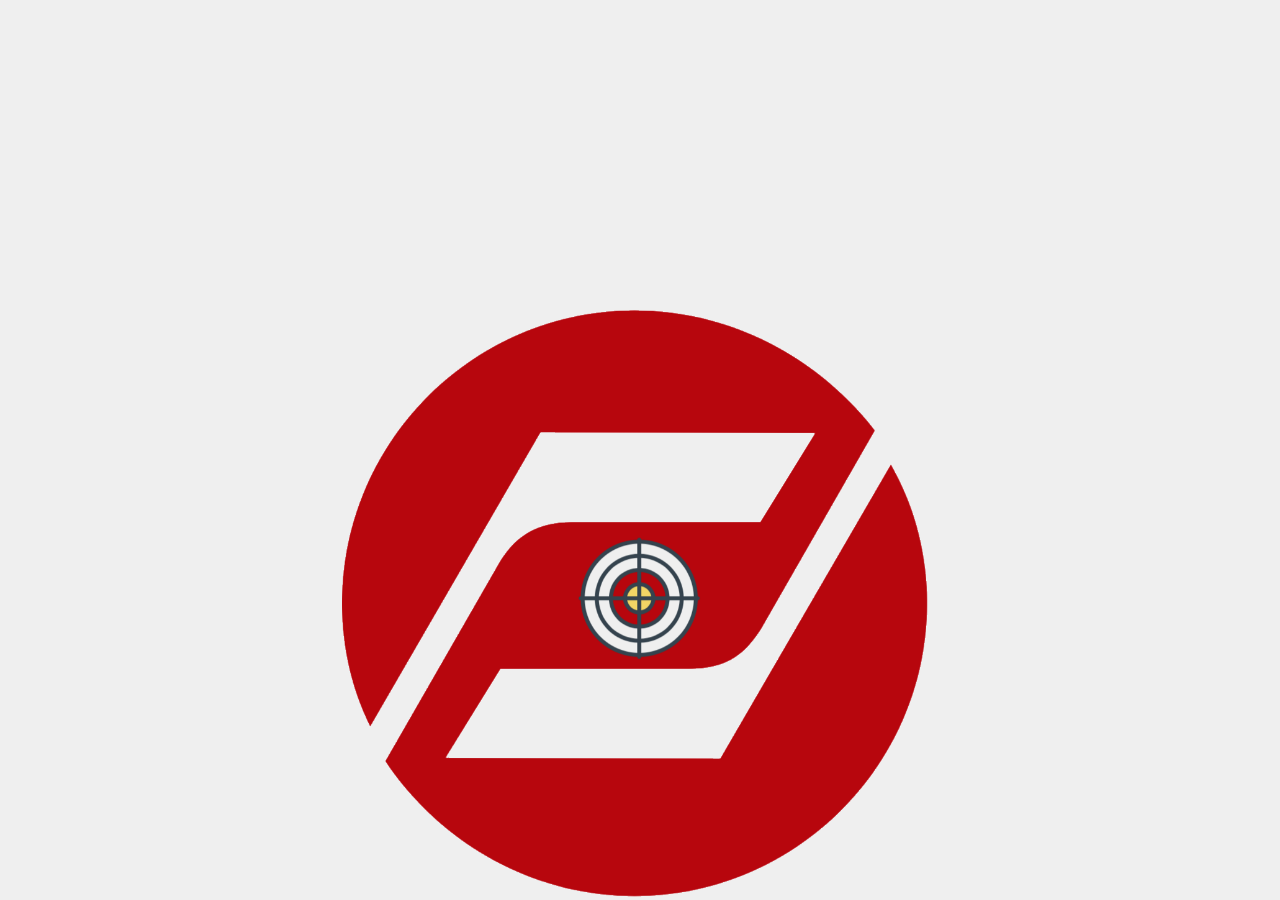
<file: index.html>
<!DOCTYPE html>
<html>
    <head>
        <meta charset="utf-8" />
        <title>Aim4Pass</title> 
        <link rel="stylesheet" href="./styles/bootstrap.min.css"></link>
        <link rel="stylesheet" type="text/css" href="./styles/a4p.css"></link>
        <link rel="stylesheet" type="text/css" href="./styles/russo-one.css"></link>
        <script type="text/javascript" src="./javascript/paho-mqtt.js"></script>
        <script type="text/javascript" src="./javascript/index.js"></script>
    </head>
    <body>
        <div class="container-fluid">
            <div class="row align-items-start home-header">
                <div class="col">
                </div>
                <div class="col-8">
                    <a href="home.html"><img src="images/A4P_Logo_Red.png" id="logo_main"></a>
                </div>
                <div class="col">
                </div>
            </div>
        </div>
    </body>
</html>
</file>
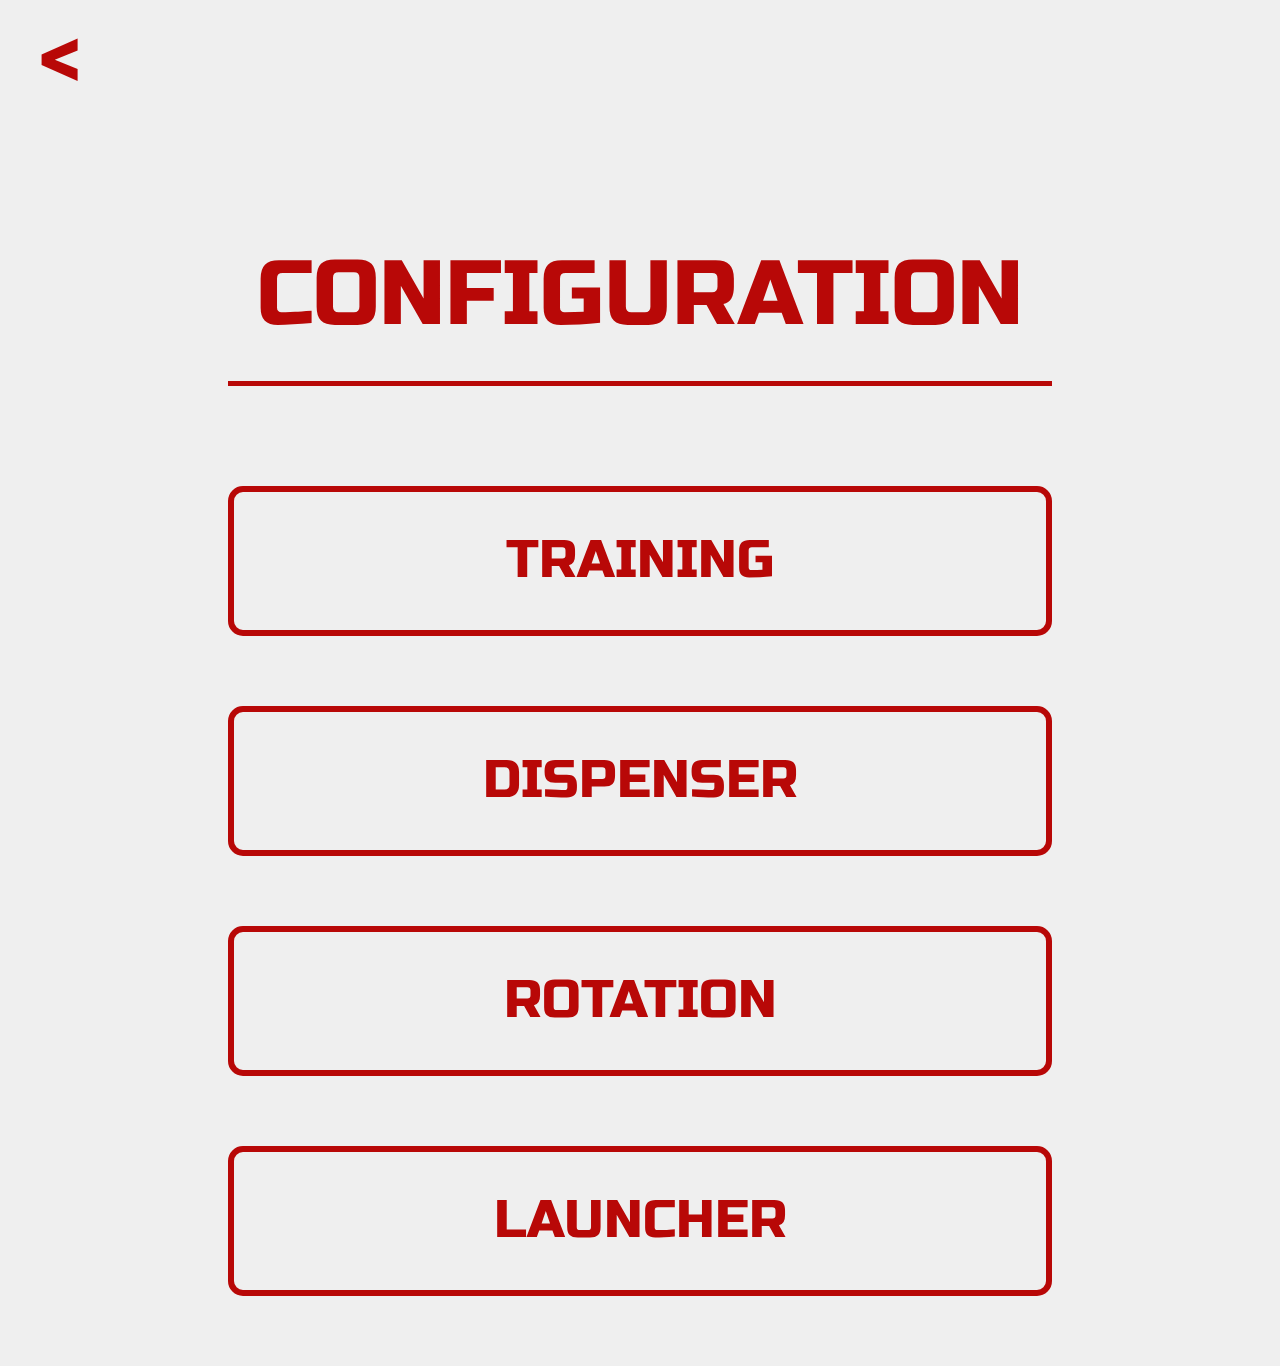
<file: configuration.html>
<!DOCTYPE html>
<html>
    <head>
        <meta charset="utf-8" />
        <title>Aim4Pass</title> 
        <link rel="stylesheet" href="./styles/bootstrap.min.css"></link>
        <link rel="stylesheet" type="text/css" href="./styles/a4p.css"></link>
        <link rel="stylesheet" type="text/css" href="./styles/russo-one.css"></link>
        <script type="text/javascript" src="./javascript/paho-mqtt.js"></script>
        <script type="text/javascript" src="./javascript/index.js"></script>
    </head>
    <body>
        <div class="container-fluid">
            <div class="row align-items-start">
                <div class="col">
                    <button type="button" id="configuration_back_btn" class="btn-back" onClick="onConfigurationBtnClick()"><</button>
                </div>
                <div class="col-8">
                </div>
                <div class="col">
                </div>
            </div>
            <div class="row align-items-center">
                <div class="col">
                </div>
                <div class="col-8">
                    <div class="header"><span class="text-overflow-center">Configuration</span></div>
                </div>
                <div class="col">
                </div>
            </div>
            <div class="row align-items-center">
                <div class="col">
                </div>
                <div class="col-8">
                    <button type="button" id="configuration_training_btn" class="btn-default" onClick="onConfigurationTrainingBtnClick()">Training</button>
                </div>
                <div class="col">
                </div>
            </div>
            <div class="row align-items-center">
                <div class="col">
                </div>
                <div class="col-8">
                    <button type="button" id="configuration_dispenser_btn" class="btn-default" onClick="onConfigurationDispenserBtnClick()">Dispenser</button>
                </div>
                <div class="col">
                </div>
            </div>
            <div class="row align-items-center">
                <div class="col">
                </div>
                <div class="col-8">
                    <button type="button" id="configuration_rotation_btn" class="btn-default" onClick="onConfigurationRotationBtnClick()">Rotation</button>
                </div>
                <div class="col">
                </div>
            </div>
            <div class="row align-items-end">
                <div class="col">
                </div>
                <div class="col-8">
                    <button type="button" id="configuration_launcher_btn" class="btn-default" onClick="onConfigurationLauncherBtnClick()">Launcher</button>
                </div>
                <div class="col">
                </div>
            </div>
        </div>
    </body>
</html>
</file>
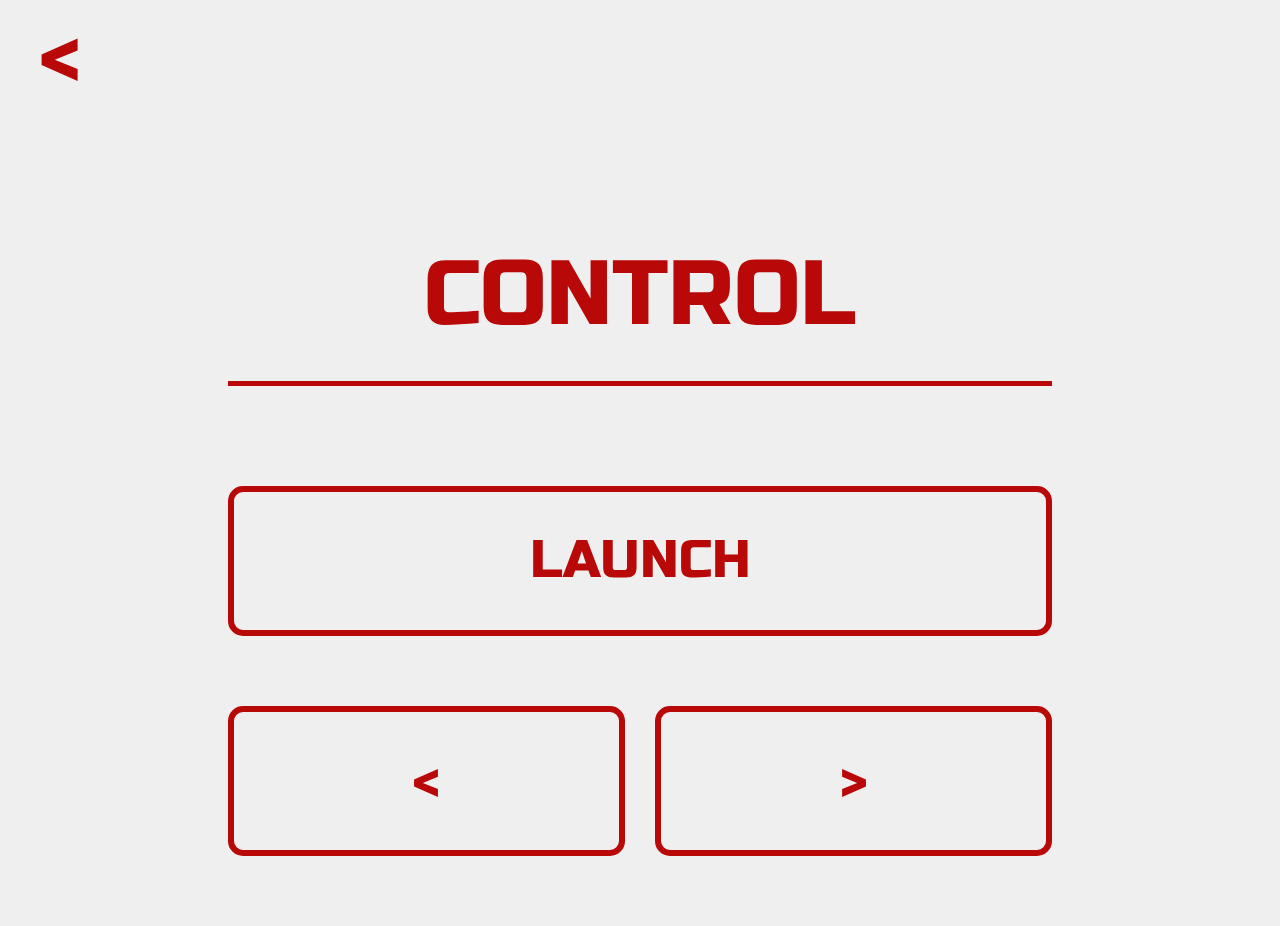
<file: control.html>
<!DOCTYPE html>
<html>
    <head>
        <meta charset="utf-8" />
        <title>Aim4Pass</title> 
        <link rel="stylesheet" href="./styles/bootstrap.min.css"></link>
        <link rel="stylesheet" type="text/css" href="./styles/a4p.css"></link>
        <link rel="stylesheet" type="text/css" href="./styles/russo-one.css"></link>
        <script type="text/javascript" src="./javascript/paho-mqtt.js"></script>
        <script type="text/javascript" src="./javascript/index.js"></script>
    </head>
    <body>
        <div class="container-fluid">
            <div class="row align-items-start">
                <div class="col">
                    <button type="button" id="control_back_btn" class="btn-back" onClick="onControlBackBtnClick()"><</button>
                </div>
                <div class="col-8">
                </div>
                <div class="col">
                </div>
            </div>
            <div class="row align-items-center">
                <div class="col">
                </div>
                <div class="col-8">
                    <div class="header">Control</div>
                </div>
                <div class="col">
                </div>
              </div>
            <div class="row align-items-center">
                <div class="col">
                </div>
                <div class="col-8">
                    <button type="button" id="control_launch_btn" class="btn-default" onClick="onControlLaunchBtnClick()">Launch</button>
                </div>
                <div class="col">
                </div>
            </div>
            <div class="row align-items-end">
                <div class="col">
                </div>
                <div class="col-4">
                    <button type="button" id="control_left_btn" class="btn-default" onClick="onControlLeftBtnClick()"><</button>
                </div>
                <div class="col-4">
                    <button type="button" id="control_right_btn" class="btn-default" onClick="onControlRightBtnClick()">></button>
                </div>
                <div class="col">
                </div>
            </div>
        </div>
    </body>
</html>
</file>
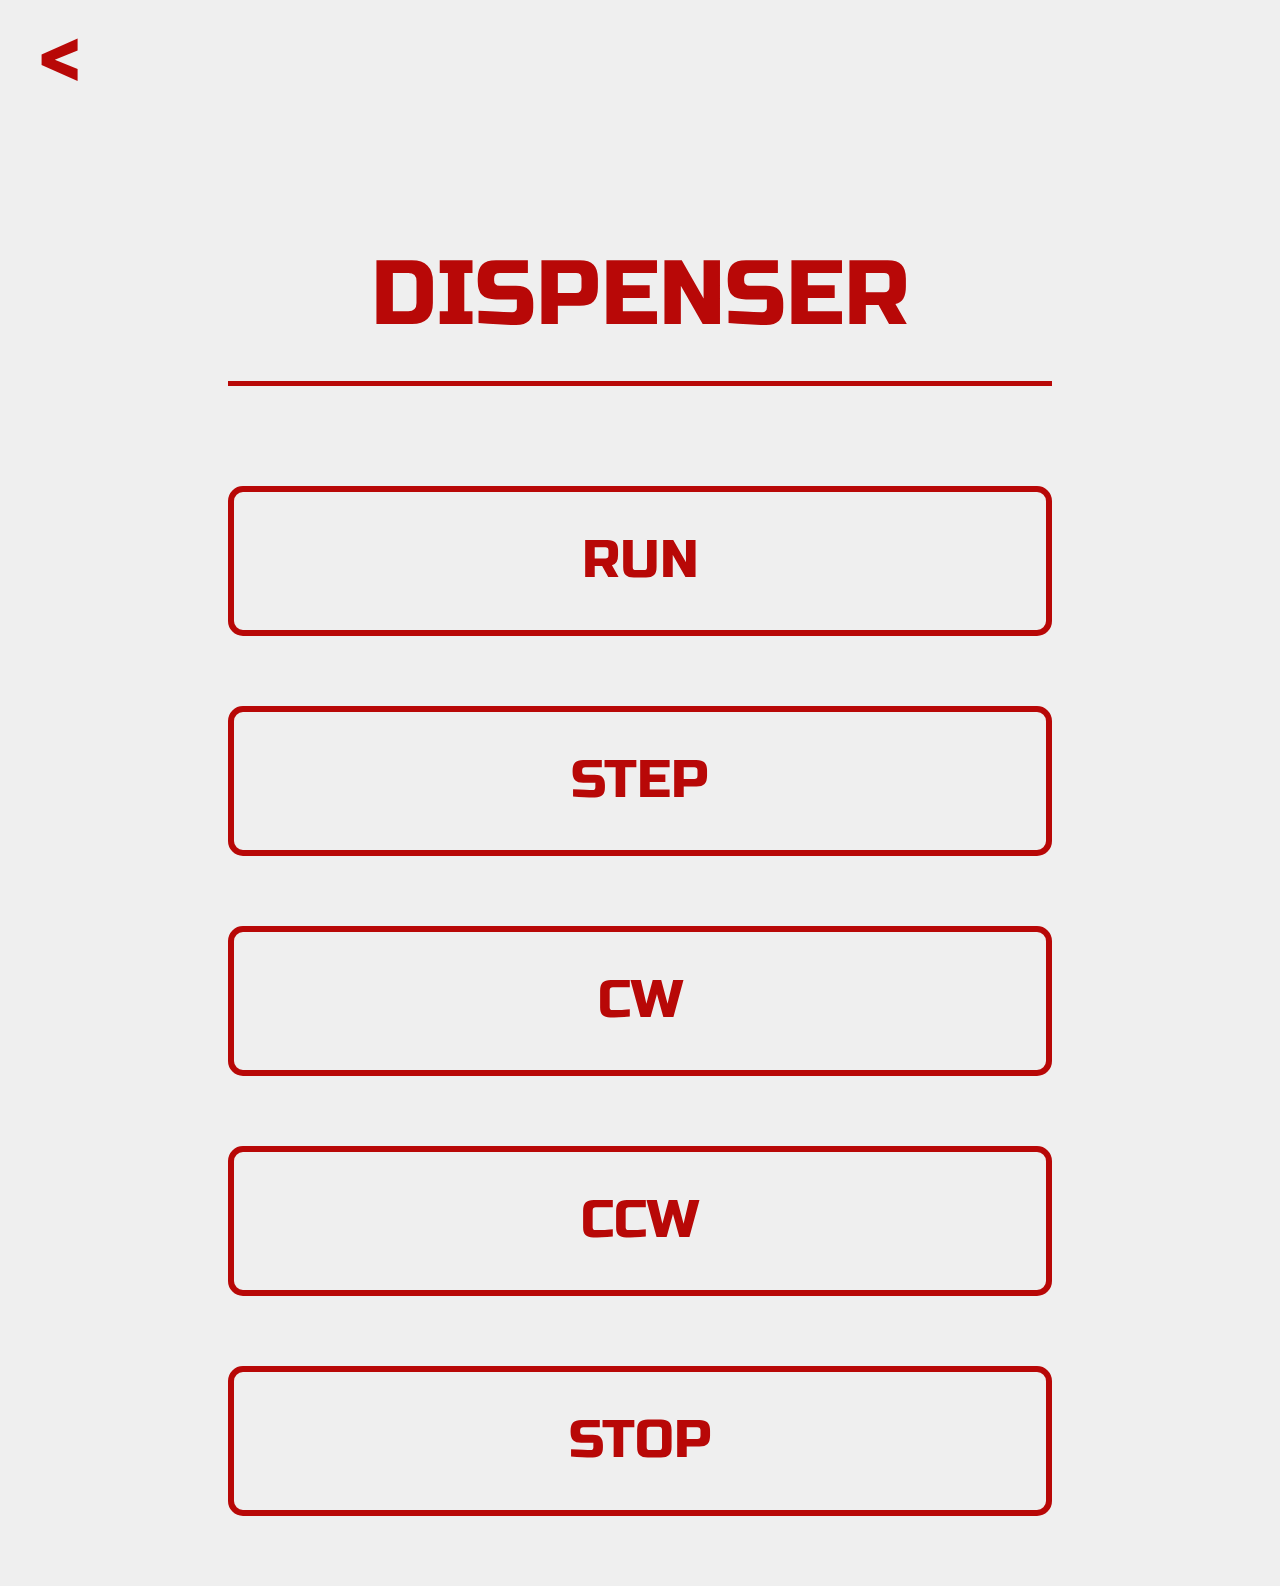
<file: dispenser.html>
<!DOCTYPE html>
<html>
    <head>
        <meta charset="utf-8" />
        <title>Aim4Pass</title> 
        <link rel="stylesheet" href="./styles/bootstrap.min.css"></link>
        <link rel="stylesheet" type="text/css" href="./styles/a4p.css"></link>
        <link rel="stylesheet" type="text/css" href="./styles/russo-one.css"></link>
        <script type="text/javascript" src="./javascript/paho-mqtt.js"></script>
        <script type="text/javascript" src="./javascript/index.js"></script>
    </head>
    <body>
        <div class="container-fluid">
            <div class="row align-items-start">
                <div class="col">
                    <button type="button" id="dispenser_back_btn" class="btn-back" onClick="onDispenserBackBtnClick()"><</button>
                </div>
                <div class="col-8">
                </div>
                <div class="col">
                </div>
            </div>
            <div class="row align-items-center">
                <div class="col">
                </div>
                <div class="col-8">
                    <div class="header">Dispenser</div>
                </div>
                <div class="col">
                </div>
            </div>
            <div class="row align-items-center">
                <div class="col">
                </div>
                <div class="col-8">
                    <button type="button" id="dispenser_run_btn" class="btn-default" onClick="onDispenserRunBtnClick()">Run</button>
                </div>
                <div class="col">
                </div>
            </div>
            <div class="row align-items-center">
                <div class="col">
                </div>
                <div class="col-8">
                    <button type="button" id="dispenser_step_btn" class="btn-default" onClick="onDispenserStepBtnClick()">Step</button>
                </div>
                <div class="col">
                </div>
            </div>
            <div class="row align-items-center">
                <div class="col">
                </div>
                <div class="col-8">
                    <button type="button" id=dispenser_cw_btn" class="btn-default" onClick="onDispenserCWBtnClick()">CW</button>
                </div>
                <div class="col">
                </div>
            </div>
            <div class="row align-items-center">
                <div class="col">
                </div>
                <div class="col-8">
                    <button type="button" id=dispenser_ccw_btn" class="btn-default" onClick="onDispenserCCWBtnClick()">CCW</button>
                </div>
                <div class="col">
                </div>
            </div>
            <div class="row align-items-end">
                <div class="col">
                </div>
                <div class="col-8">
                    <button type="button" id="dispenser_stop_btn" class="btn-default" onClick="onDispenserStopBtnClick()">Stop</button>
                </div>
                <div class="col">
                </div>
            </div>
        </div>
    </body>
</html>
</file>
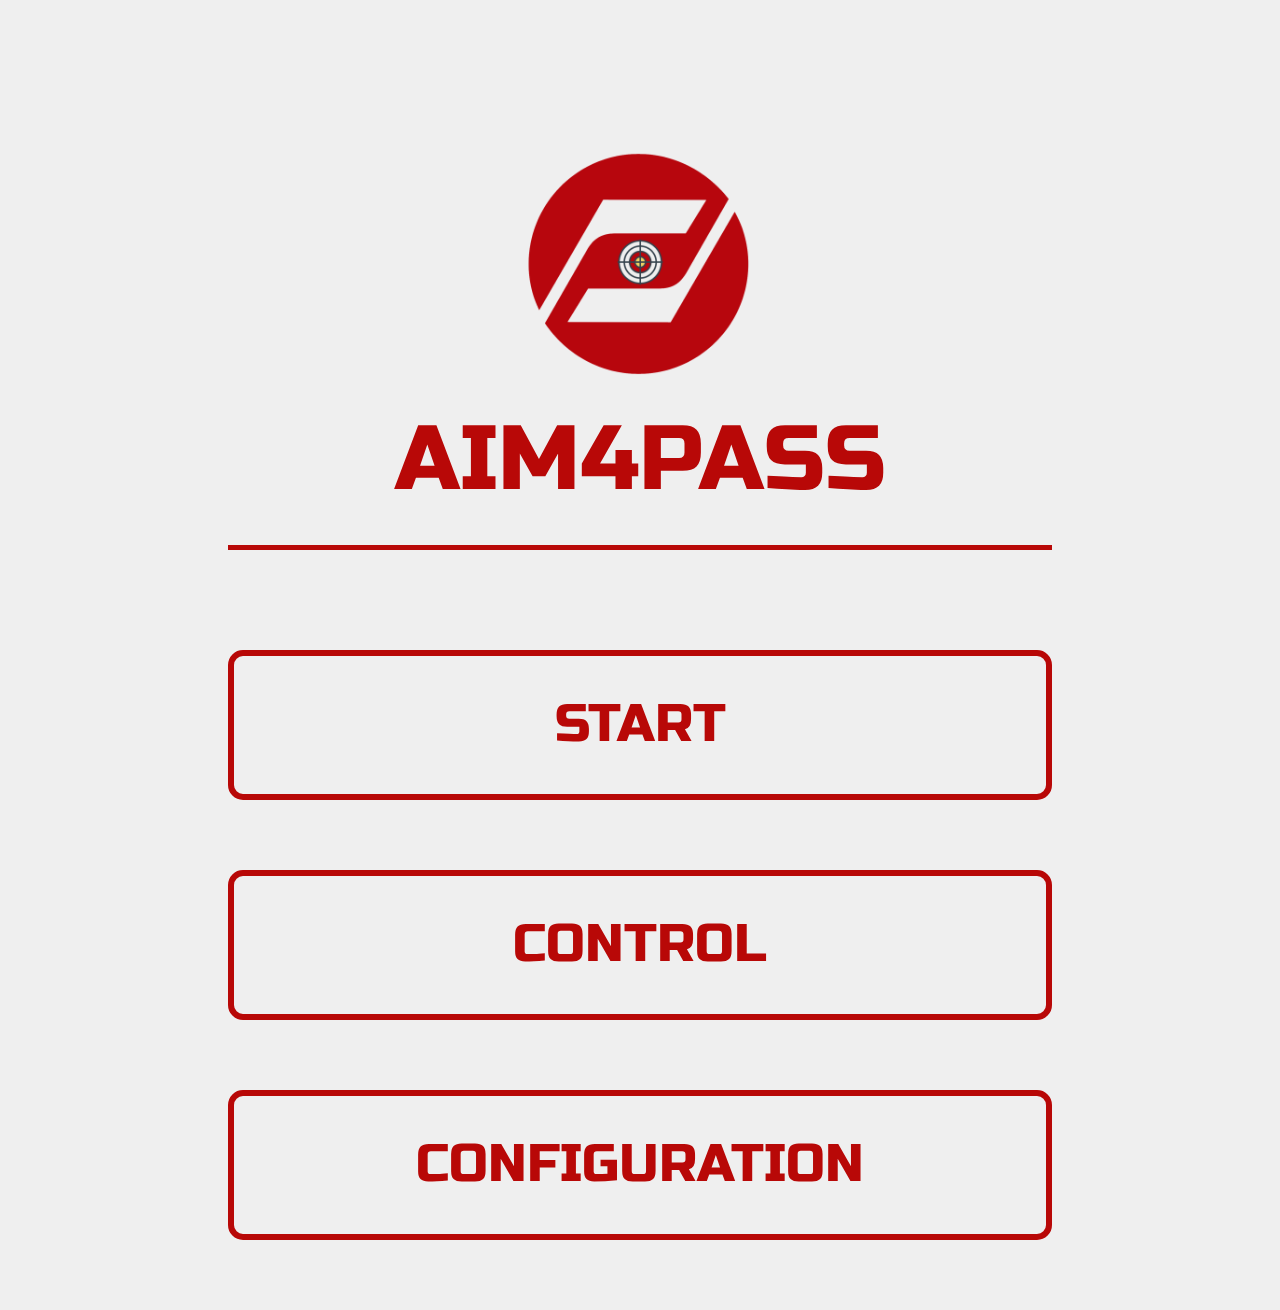
<file: home.html>
<!DOCTYPE html>
<html>
    <head>
        <meta charset="utf-8" />
        <title>Aim4Pass</title> 
        <link rel="stylesheet" href="./styles/bootstrap.min.css"></link>
        <link rel="stylesheet" type="text/css" href="./styles/a4p.css"></link>
        <link rel="stylesheet" type="text/css" href="./styles/russo-one.css"></link>
        <script type="text/javascript" src="./javascript/paho-mqtt.js"></script>
        <script type="text/javascript" src="./javascript/index.js"></script>
    </head>
    <body>
        <div class="container-fluid">
            <div class="row align-items-start">
                <div class="col">
                </div>
                <div class="col-8">
                    <div class="header">
                        <a href="home.html"><img src="images/A4P_Logo_Red.png" id="logo"></a>
                        Aim4Pass
                    </div>
                </div>
                <div class="col">
                </div>
              </div>
            <div class="row align-items-center">
                <div class="col">
                </div>
                <div class="col-8">
                    <button type="button" id="home_start_btn" class="btn-default" onClick="onHomeStartBtnClick()">Start</button>
                </div>
                <div class="col">
                </div>
            </div>
            <div class="row align-items-center">
                <div class="col">
                </div>
                <div class="col-8">
                    <button type="button" id="home_control_btn" class="btn-default" onClick="onHomeControlBtnClick()">Control</button>
                </div>
                <div class="col">
                </div>
            </div>
            <div class="row align-items-end">
                <div class="col">
                </div>
                <div class="col-8">
                    <button type="button" id="home_configurtion_btn" class="btn-default" onClick="onHomeConfigurationBtnClick()">Configuration</button>
                </div>
                <div class="col">
                </div>
            </div>
        </div>
    </body>
</html>
</file>
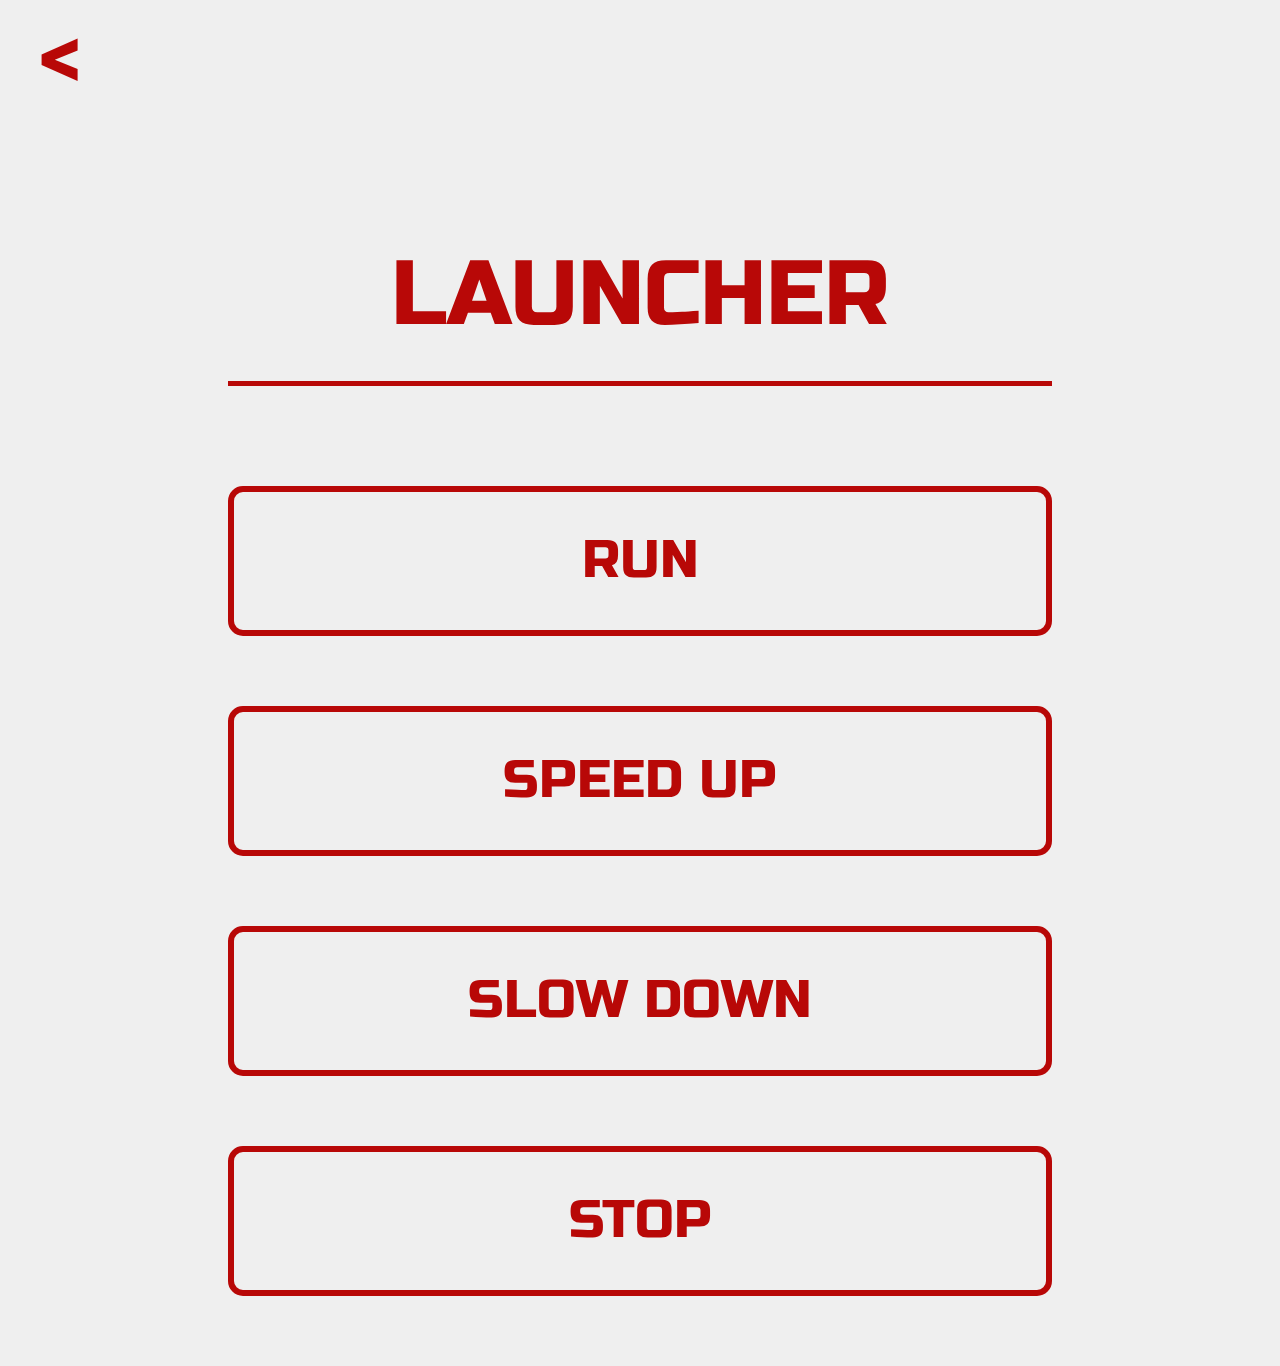
<file: launcher.html>
<!DOCTYPE html>
<html>
    <head>
        <meta charset="utf-8" />
        <title>Aim4Pass</title> 
        <link rel="stylesheet" href="./styles/bootstrap.min.css"></link>
        <link rel="stylesheet" type="text/css" href="./styles/a4p.css"></link>
        <link rel="stylesheet" type="text/css" href="./styles/russo-one.css"></link>
        <script type="text/javascript" src="./javascript/paho-mqtt.js"></script>
        <script type="text/javascript" src="./javascript/index.js"></script>
    </head>
    <body>
        <div class="container-fluid">
            <div class="row align-items-start">
                <div class="col">
                    <button type="button" id="launcher_back_btn" class="btn-back" onClick="onLauncherBackBtnClick()"><</button>
                </div>
                <div class="col-8">
                </div>
                <div class="col">
                    <div id="connection"></div>
                </div>
            </div>
            <div class="row align-items-center">
                <div class="col">
                </div>
                <div class="col-8">
                    <div class="header">Launcher</div>
                </div>
                <div class="col">
                </div>
            </div>
            <div class="row align-items-center">
                <div class="col">
                </div>
                <div class="col-8">
                    <button type="button" id="launcher_run_btn" class="btn-default" onClick="onLauncherRunBtnClick()">Run</button>
                </div>
                <div class="col">
                </div>
            </div>
            <div class="row align-items-center">
                <div class="col">
                </div>
                <div class="col-8">
                    <button type="button" id="launcher_up_btn" class="btn-default" onClick="onLauncherUpBtnClick()">Speed Up</button>
                </div>
                <div class="col">
                </div>
            </div>
            <div class="row align-items-center">
                <div class="col">
                </div>
                <div class="col-8">
                    <button type="button" id=launcher_down_btn" class="btn-default" onClick="onLauncherDownBtnClick()">Slow Down</button>
                </div>
                <div class="col">
                </div>
            </div>
            <div class="row align-items-end">
                <div class="col">
                </div>
                <div class="col-8">
                    <button type="button" id="launcher_stop_btn" class="btn-default" onClick="onLauncherStopBtnClick()">Stop</button>
                </div>
                <div class="col">
                    <div class="speed_indicator"></div>
                </div>
            </div>
        </div>
    </body>
</html>
</file>
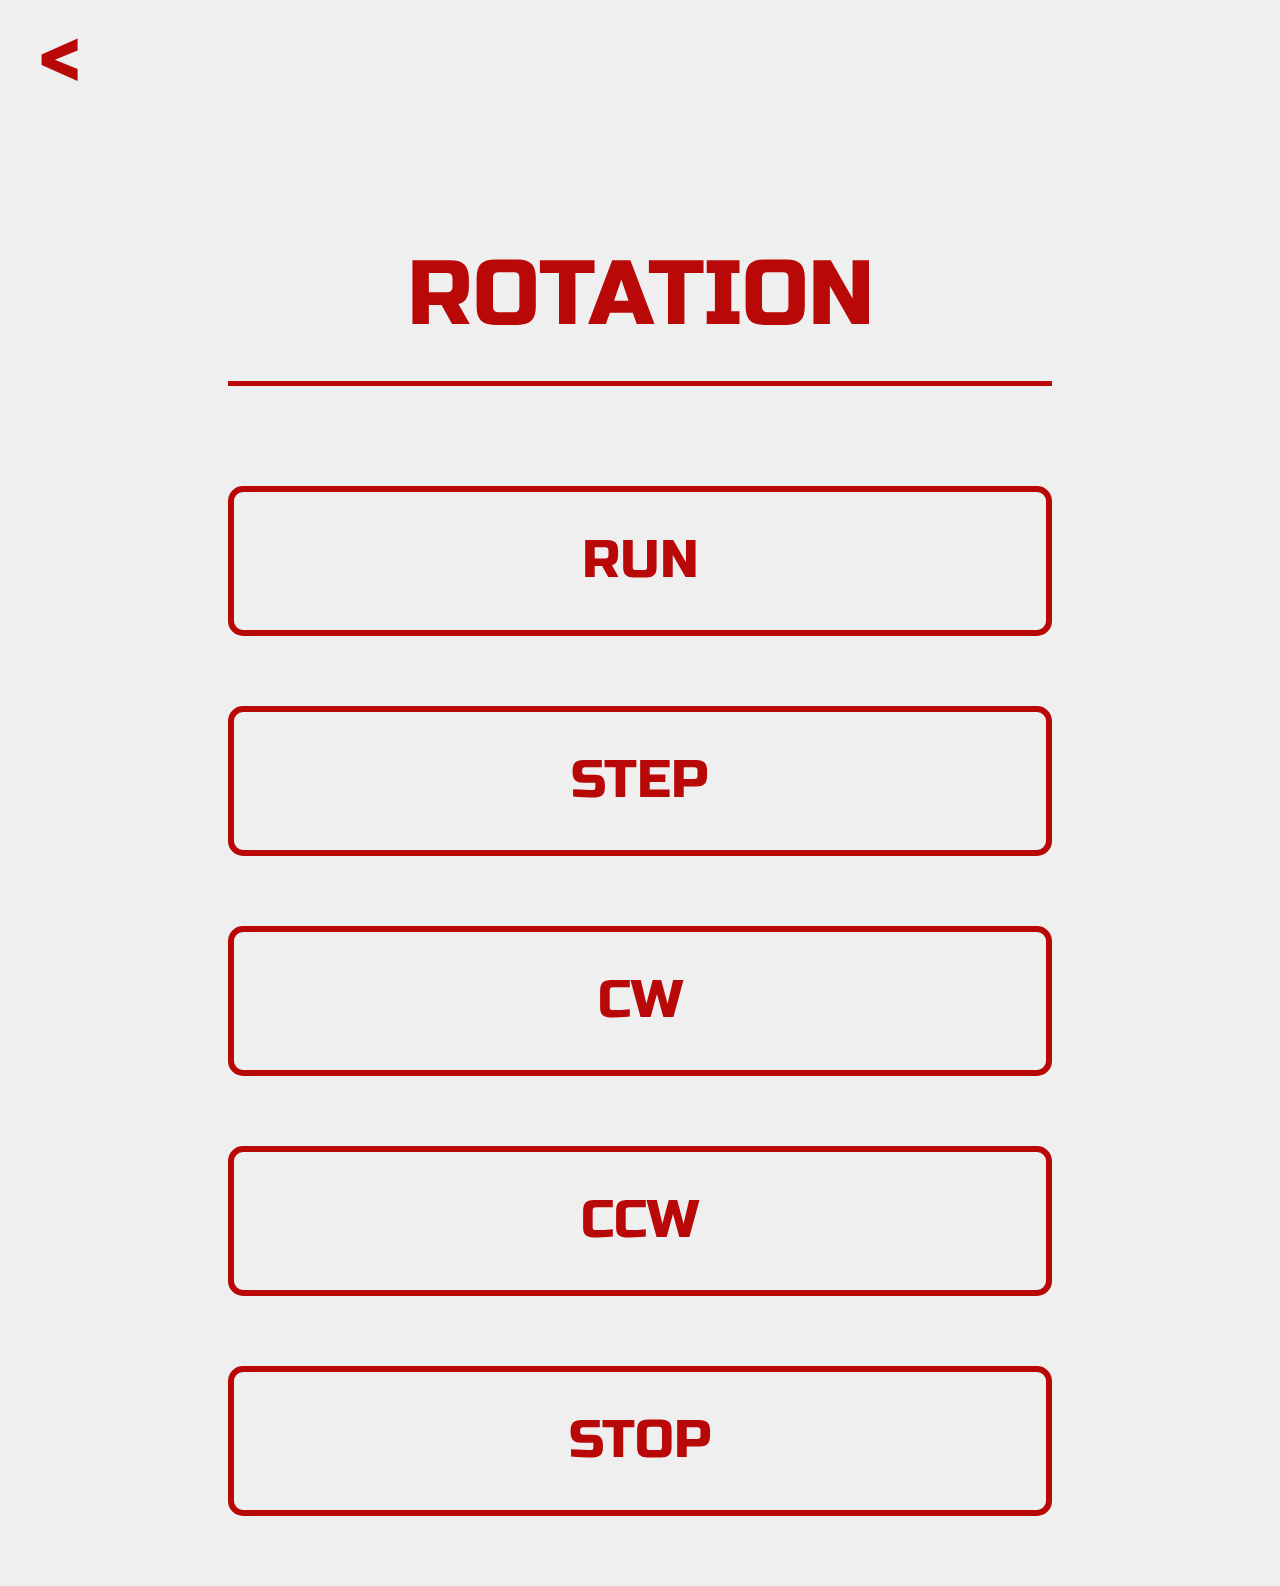
<file: rotation.html>
<!DOCTYPE html>
<html>
    <head>
        <meta charset="utf-8" />
        <title>Aim4Pass</title> 
        <link rel="stylesheet" href="./styles/bootstrap.min.css"></link>
        <link rel="stylesheet" type="text/css" href="./styles/a4p.css"></link>
        <link rel="stylesheet" type="text/css" href="./styles/russo-one.css"></link>
        <script type="text/javascript" src="./javascript/paho-mqtt.js"></script>
        <script type="text/javascript" src="./javascript/index.js"></script>
    </head>
    <body>
        <div class="container-fluid">
            <div class="row align-items-start">
                <div class="col">
                    <button type="button" id="rotation_back_btn" class="btn-back" onClick="onRotationBackBtnClick()"><</button>
                </div>
                <div class="col-8">
                </div>
                <div class="col">
                </div>
            </div>
            <div class="row align-items-center">
                <div class="col">
                </div>
                <div class="col-8">
                    <div class="header">Rotation</div>
                </div>
                <div class="col">
                </div>
            </div>
            <div class="row align-items-center">
                <div class="col">
                </div>
                <div class="col-8">
                    <button type="button" id="rotation_run_btn" class="btn-default" onClick="onRotationRunBtnClick()">Run</button>
                </div>
                <div class="col">
                </div>
            </div>
            <div class="row align-items-center">
                <div class="col">
                </div>
                <div class="col-8">
                    <button type="button" id="rotation_step_btn" class="btn-default" onClick="onRotationStepBtnClick()">Step</button>
                </div>
                <div class="col">
                </div>
            </div>
            <div class="row align-items-center">
                <div class="col">
                </div>
                <div class="col-8">
                    <button type="button" id=rotation_cw_btn" class="btn-default" onClick="onRotationCWBtnClick()">CW</button>
                </div>
                <div class="col">
                </div>
            </div>
            <div class="row align-items-center">
                <div class="col">
                </div>
                <div class="col-8">
                    <button type="button" id=rotation_ccw_btn" class="btn-default" onClick="onRotationCCWBtnClick()">CCW</button>
                </div>
                <div class="col">
                </div>
            </div>
            <div class="row align-items-end">
                <div class="col">
                </div>
                <div class="col-8">
                    <button type="button" id="rotation_stop_btn" class="btn-default" onClick="onRotationStopBtnClick()">Stop</button>
                </div>
                <div class="col">
                </div>
            </div>
        </div>
    </body>
</html>
</file>
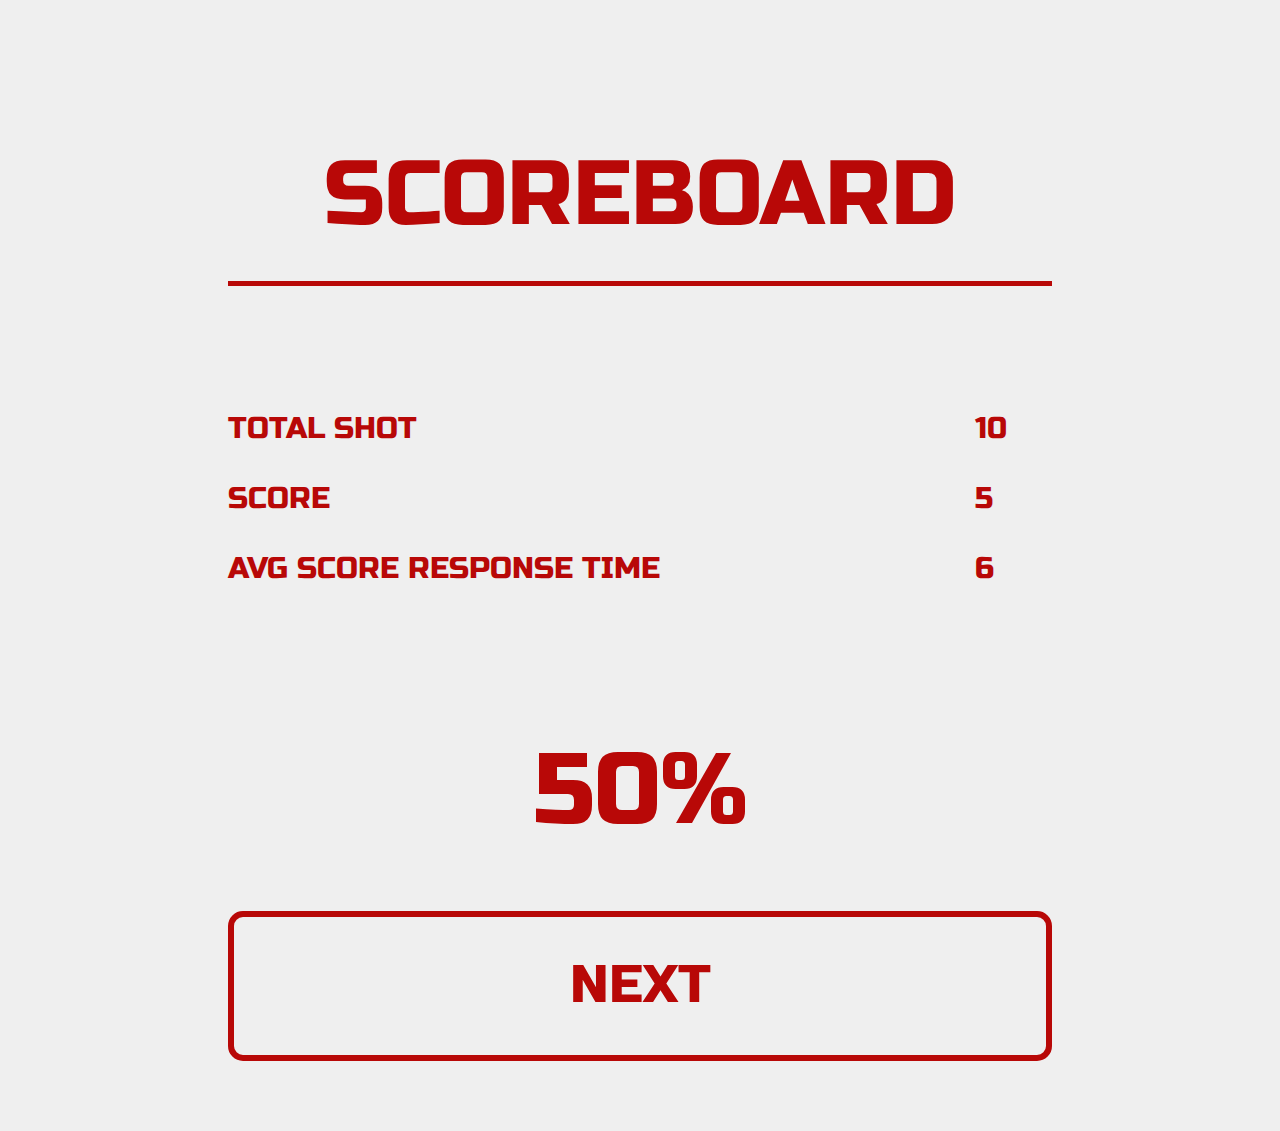
<file: scoreboard.html>
<!DOCTYPE html>
<html>
    <head>
        <meta charset="utf-8" />
        <title>Aim4Pass</title> 
        <link rel="stylesheet" href="./styles/bootstrap.min.css"></link>
        <link rel="stylesheet" type="text/css" href="./styles/a4p.css"></link>
        <link rel="stylesheet" type="text/css" href="./styles/russo-one.css"></link>
        <script type="text/javascript" src="./javascript/paho-mqtt.js"></script>
        <script type="text/javascript" src="./javascript/index.js"></script>
    </head>
    <body>
        <div class="container-fluid">
            <div class="row align-items-start">
                <div class="col">
                </div>
                <div class="col-8">
                    <div class="header">Scoreboard</div>
                </div>
                <div class="col">
                </div>
              </div>
            <div class="row align-items-center label">
                <div class="col">
                </div>
                <div class="col-7">
                    <div>Total Shot</div>
                </div>
                <div class="col-1">
                    <div id="total_shot_label">10</div>
                </div>
                <div class="col">
                </div>
            </div>
            <div class="row align-items-center label">
                <div class="col">
                </div>
                <div class="col-7">
                    <div>Score</div>
                </div>
                <div class="col-1">
                    <div id="score_label">5</div>
                </div>
                <div class="col">
                </div>
            </div>
            <div class="row align-items-center label">
                <div class="col">
                </div>
                <div class="col-7">
                    <div>Avg Score Response Time</div>
                </div>
                <div class="col-1">
                    <div id="score_time_label">6</div>
                </div>
                <div class="col">
                </div>
            </div>
            <div class="row align-items-center label">
                <div class="col">
                </div>
                <div class="col-8">
                    <div id="score_percent_label">50%</div>
                </div>
                <div class="col">
                </div>
            </div>
            <div class="row align-items-end">
                <div class="col">
                </div>
                <div class="col-8">
                    <button type="button" id="scoreboard_next_btn" class="btn-default" onClick="onScoreboardNextBtnClick()">Next</button>
                </div>
                <div class="col">
                </div>
            </div>
        </div>
    </body>
</html>
</file>
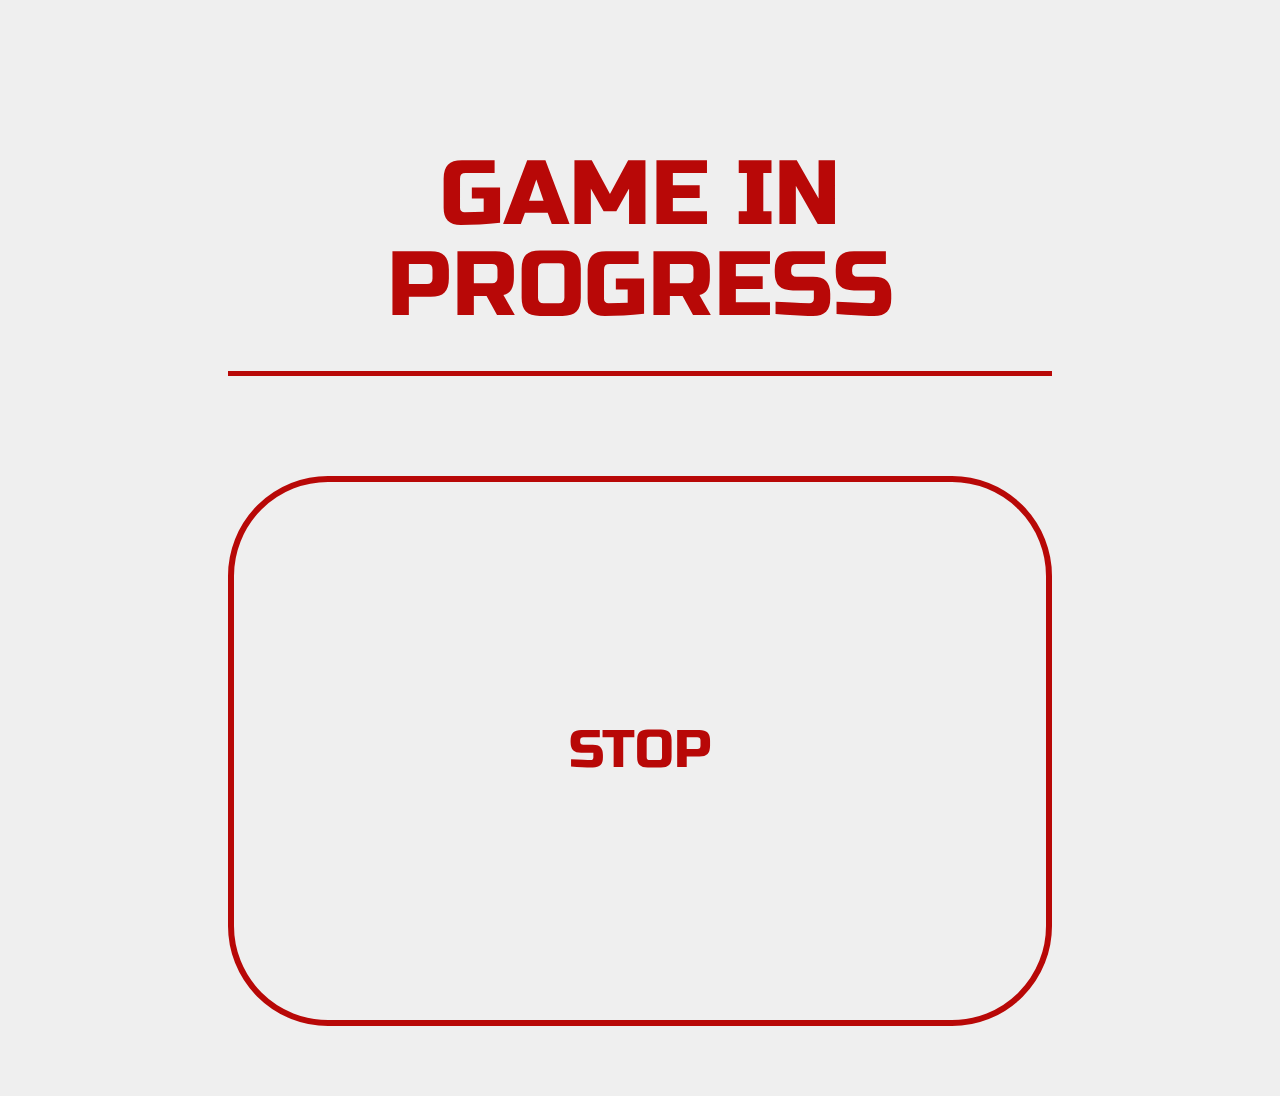
<file: start.html>
<!DOCTYPE html>
<html>
    <head>
        <meta charset="utf-8" />
        <title>Aim4Pass</title> 
        <link rel="stylesheet" href="./styles/bootstrap.min.css"></link>
        <link rel="stylesheet" type="text/css" href="./styles/a4p.css"></link>
        <link rel="stylesheet" type="text/css" href="./styles/russo-one.css"></link>
        <script type="text/javascript" src="./javascript/paho-mqtt.js"></script>
        <script type="text/javascript" src="./javascript/index.js"></script>
    </head>
    <body>
        <div class="container-fluid">
            <div class="row align-items-start">
                <div class="col">
                </div>
                <div class="col-8">
                    <div class="header">Game in Progress</div>
                </div>
                <div class="col">
                </div>
            </div>
            <div class="row align-items-end">
                <div class="col">
                </div>
                <div class="col-8">
                    <button type="button" id="start_stop_btn" class="btn-default btn-stop" onClick="onStartStopBtnClick()">Stop</button>
                </div>
                <div class="col">
                </div>
            </div>
        </div>
    </body>
</html>
</file>
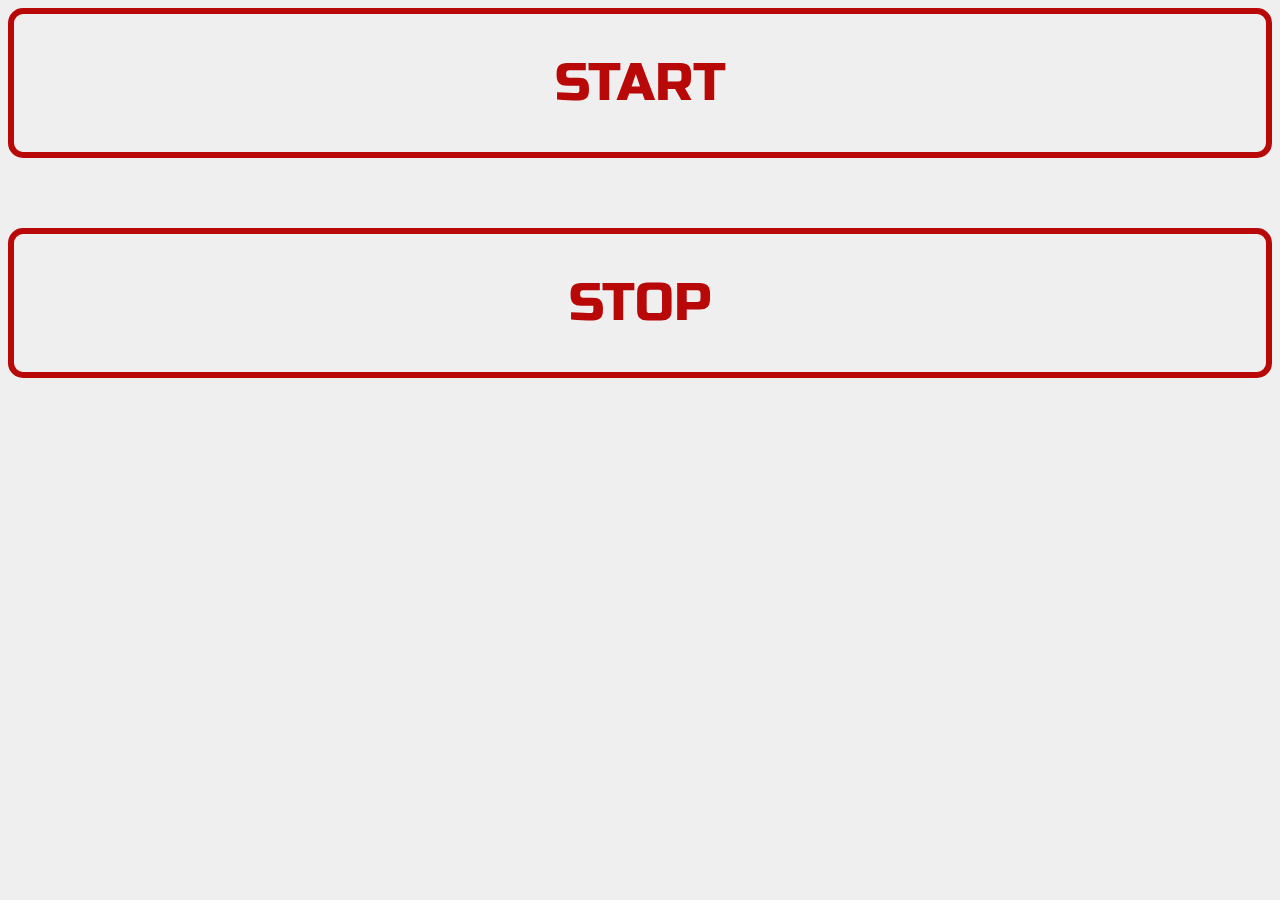
<file: test.html>
<!DOCTYPE html>
<html>
  <head>
    <link rel="stylesheet" type="text/css" href="./styles/a4p.css" />
    <link rel="stylesheet" type="text/css" href="./styles/russo-one.css" />
  </head>

  <body>
    <button class="btn-default">START</button>
    <button class="btn-default">STOP</button>
  </body>
</html>
</file>
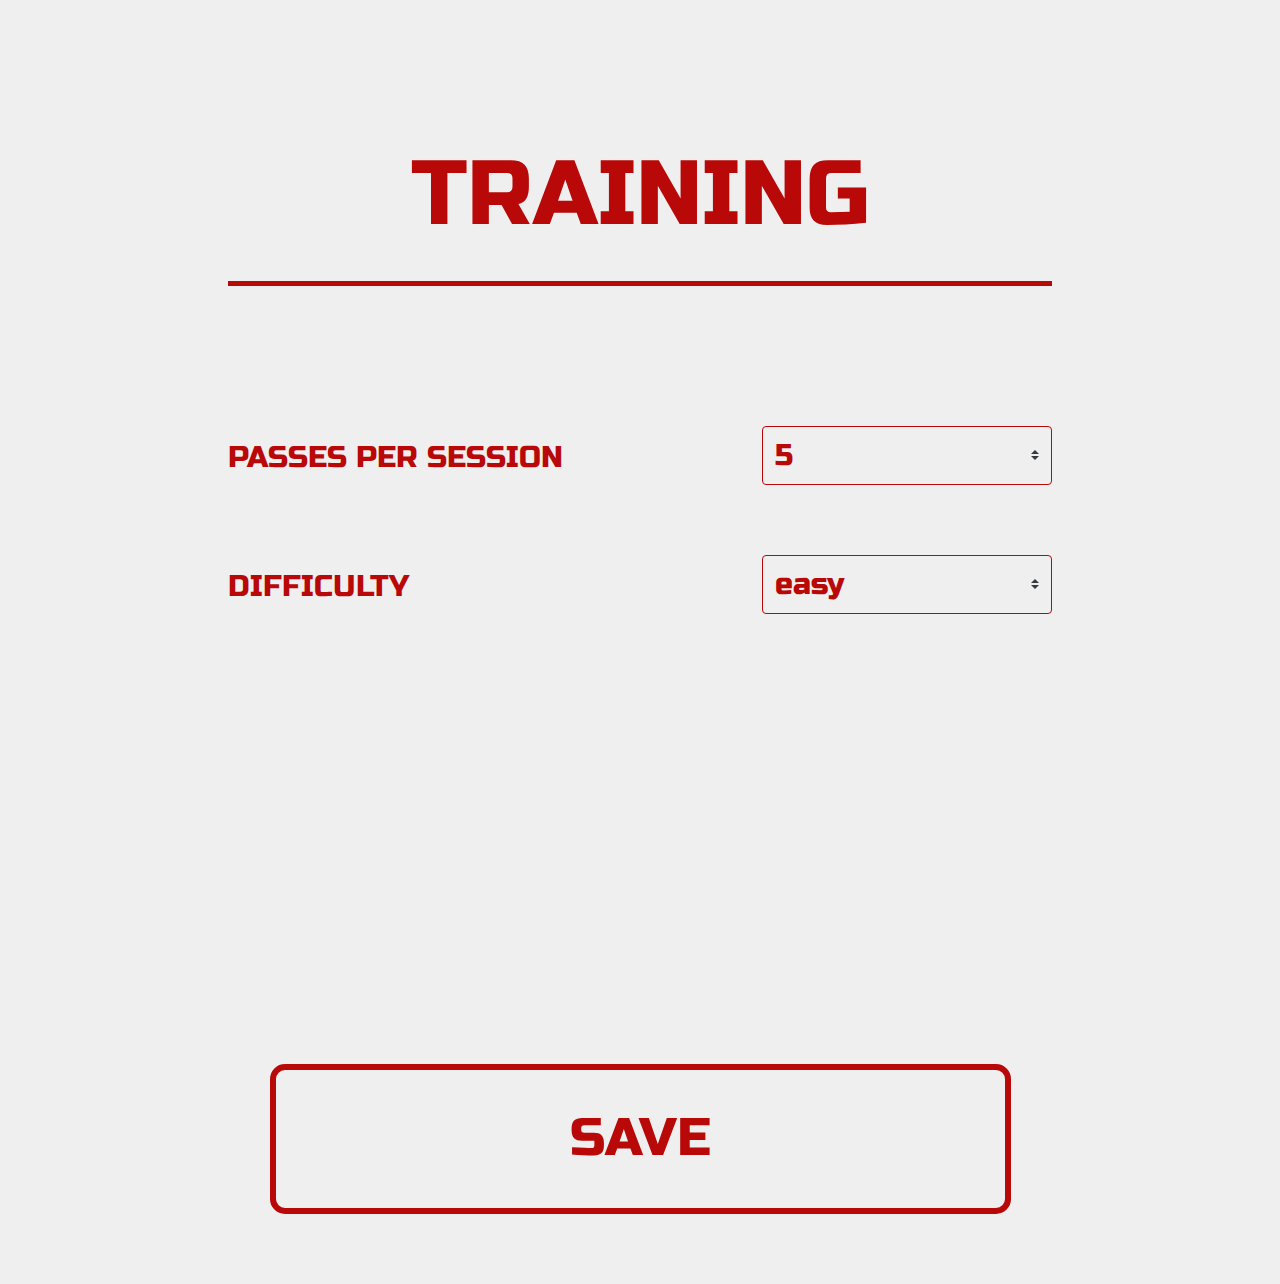
<file: training.html>
<!DOCTYPE html>
<html>
    <head>
        <meta charset="utf-8" />
        <title>Aim4Pass</title>
        <link rel="stylesheet" href="./styles/bootstrap.min.css"></link>
        <link rel="stylesheet" type="text/css" href="./styles/a4p.css"></link>
        <link rel="stylesheet" type="text/css" href="./styles/russo-one.css"></link>
        <script type="text/javascript" src="./javascript/jquery-3.4.1.js"></script>
        <script type="text/javascript" src="./javascript/bootstrap.bundle.min.js"></script>
        <script type="text/javascript" src="./javascript/bootstrap.js"></script>
        <script type="text/javascript" src="./javascript/paho-mqtt.js"></script>
        <script type="text/javascript" src="./javascript/index.js"></script>
    </head>
    <body>
        <div class="container-fluid">
            <div class="row align-items-start">
                <div class="col">
                </div>
                <div class="col-8">
                    <div class="header">Training</div>
                </div>
                <div class="col">
                </div>
            </div>
            <div class="row align-items-center label">
                <div class="col-2">
                </div>
                <div class="col-5">
                    <div>Passes per Session</div>
                </div>
                <div class="col-3">
                    <select id="number-passes" class="custom-select">
                        <option value="5" selected>5</option>
                        <option value="10">10</option>
                        <option value="15">15</option>
                    </select>
                </div>
                <div class="col">
                </div>
            </div>
            <div class="row align-items-center label">
                <div class="col-2">
                </div>
                <div class="col-5">
                    <div>Difficulty</div>
                </div>
                <div class="col-3">
                    <select id="difficulty" class="custom-select">
                        <option value="EASY" selected>easy</option>
                        <option value="MEDIUM">medium</option>
                        <option value="HARD">hard</option>
                    </select>
                </div>
                <div class="col">
                </div>
            </div>
            <div class="row align-items-end" style="text-align:center;">
                <div class="col">
                </div>
                <div class="col-8">
                    <button type="button" id="training_save_btn" class="btn-default" onClick="onTrainingSaveBtnClick()">Save</button>
                </div>
                <div class="col">
                </div>
            </div>
        </div>
    </body>
</html>
</file>
<file: styles/a4p.css>
* {
    text-transform: uppercase;
    font-family: "Russo One" !important;
    background: #efefef;
    align-content: center;
}

#logo_main {
    display: block;
    width: 80%;
    margin-top: 150px;
    margin-left: auto;
    margin-right: auto;
}

#logo {
    display: block;
    width: 30%;
    margin-left: auto;
    margin-right: auto;
    margin-bottom: 40px;
}

.home-header {
    margin-top: 150px;
}

.btn-default {
  height: 150px;
  width: 100%;
  padding-top: 5px;
  padding-bottom: 5px;
  background-color: transparent;
  border-color: #b80807;
  border-style: solid;
  border-width: 6px;
  border-radius: 15px;
  font-size: 40pt;
  color: #b80807;
  margin-bottom: 70px;
  text-transform: uppercase;
}

.btn-stop {
    height: 550px;
    border-radius: 100px;
  }

.btn-back {
    height: 90px;
    width: 90px;
    line-height: 0;
    margin-top: 10px;
    background-color: transparent;
    border-style: none;
    font-size: 60pt;
    color: #b80807;
  }

button:hover {
  background-color: #b80807;
  color: #efefef;
}

.header {
  color: #b80807;
  background-color: transparent;
  font-size: 68pt;
  border-bottom: 5px solid #b80807;
  margin-top: 150px;
  margin-bottom: 100px;
  padding-bottom: 40px;
  text-align: center;
  line-height: 1;
}

.text-overflow-center {
    margin-left: -100%;
    margin-right: -100%;
    text-align: center;
}
.custom-select {
    background-color: transparent; 
    border-color: #b80807;
    color: #b80807;
    font-size: 30px;
    margin-top: 20px;
    margin-bottom: 25px;
}

.label {
    color: #b80807;
    font-size: 30px;
    margin-top: 20px;
    margin-bottom: 25px;
}

#training_save_btn {
    margin-top: 400px;
    width: 90%;
}
#scoreboard_next_btn {
    margin-top: 20px;
}

#score_percent_label {
    text-align: center;
    margin-top: 100px;
    font-size: 100px;
}

#connection {
    color: #b80807;
    font-size: 25px;
    text-align: right;
    margin-top: 45px;
    margin-right: 20px;
}
</file>
<file: styles/russo-one.css>
/* cyrillic */
@font-face {
  font-family: 'Russo One';
  font-style: normal;
  font-weight: 400;
  font-display: swap;
  src: local('Russo One'), local('RussoOne-Regular'), url(./RussoOne-Regular.woff) format('woff2');
  unicode-range: U+0400-045F, U+0490-0491, U+04B0-04B1, U+2116;
}
/* latin-ext */
@font-face {
  font-family: 'Russo One';
  font-style: normal;
  font-weight: 400;
  font-display: swap;
  src: local('Russo One'), local('RussoOne-Regular'), url(./RussoOne-Regular.woff) format('woff2');
  unicode-range: U+0100-024F, U+0259, U+1E00-1EFF, U+2020, U+20A0-20AB, U+20AD-20CF, U+2113, U+2C60-2C7F, U+A720-A7FF;
}
/* latin */
@font-face {
  font-family: 'Russo One';
  font-style: normal;
  font-weight: 400;
  font-display: swap;
  src: local('Russo One'), local('RussoOne-Regular'), url(./RussoOne-Regular.woff) format('woff2');
  unicode-range: U+0000-00FF, U+0131, U+0152-0153, U+02BB-02BC, U+02C6, U+02DA, U+02DC, U+2000-206F, U+2074, U+20AC, U+2122, U+2191, U+2193, U+2212, U+2215, U+FEFF, U+FFFD;
}
</file>
